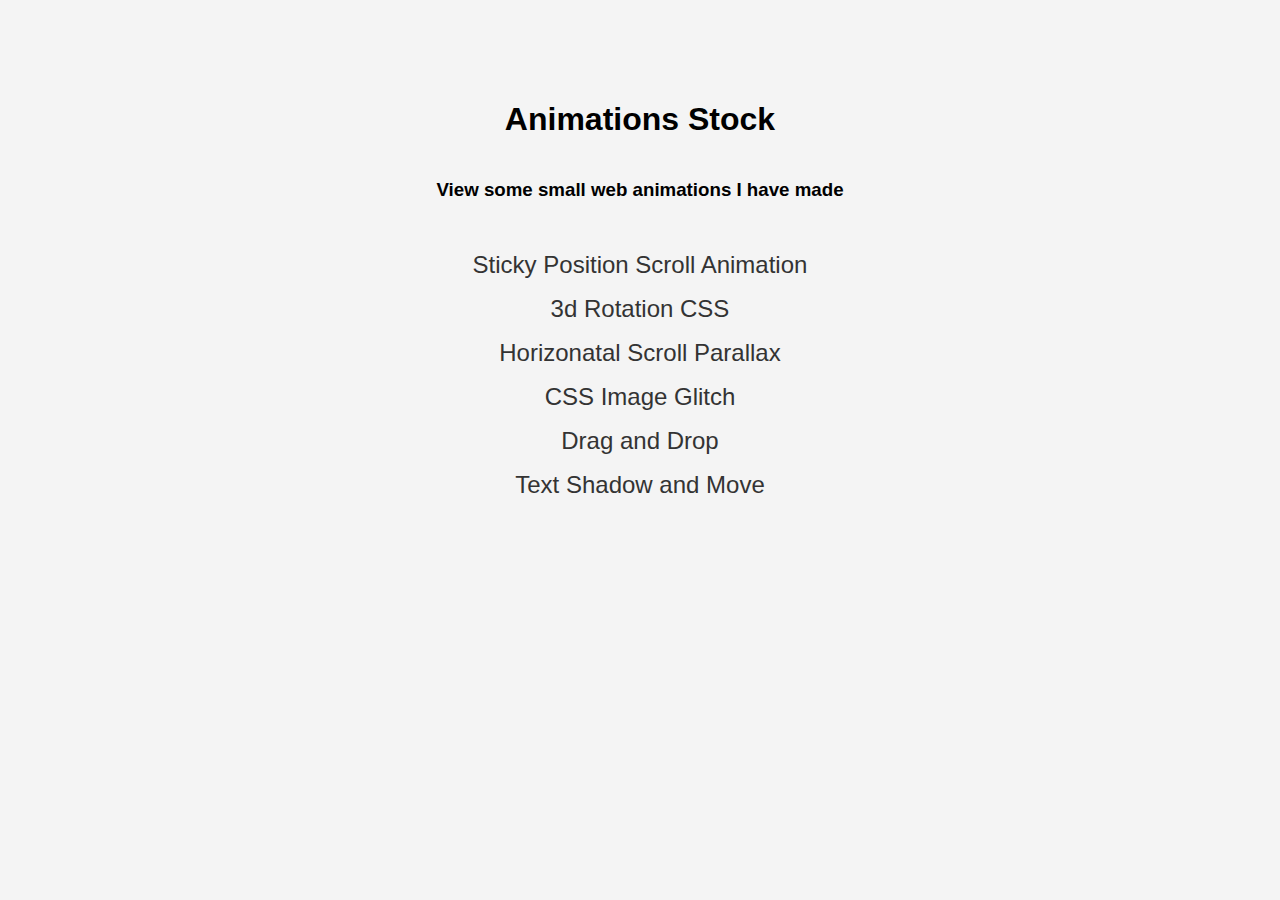
<file: index.html>
<!DOCTYPE html>
<html lang="en">
<head>
    <meta charset="UTF-8">
    <meta name="viewport" content="width=device-width, initial-scale=1.0">
    <title>Animations Stock</title>
    <style>
        body{
            margin: 0;
            padding: 0;
            background-color: #f4f4f4;
            font-family: Arial, sans-serif;
        }
        .container{
            display: flex;
            flex-direction: column;
            align-items: center;
            margin-top: 5rem;
        }
        ol{
            list-style-type: none;
            padding: 0;
            text-align: center;
        }
        ol li{
            margin: 1rem;
        }
        ol li a {
            text-decoration: none;
            color: #333;
            font-size: 1.5rem;
        }
        ol li a:hover {
            text-decoration: none;
            color: white;
            background-color: #333;
            font-size: 1.5rem;
            padding: 0.5rem;
            border-radius: 5px;
        }
    </style>
</head>
<body>
    <div class="container">
        <h1>Animations Stock</h1>
    <h3>View some small web animations I have made</h3>
    <ol>
        <li><a href="sticky-position-scroll/index.html">Sticky Position Scroll Animation</a></li>
        <li><a href="3d-rotation-css/index.html">3d Rotation CSS</a></li>
        <li><a href="horizontal-scroll-parallax/index.html">Horizonatal Scroll Parallax</a></li>
        <li><a href="image-glitch-animation/index.html">CSS Image Glitch</a></li>
        <li><a href="drag-and-drop/index.html">Drag and Drop</a></li>
        <li><a href="text-shadow-and-move/index.html">Text Shadow and Move</a></li>
    </ol>
    </div>
</body>
</html>
</file>
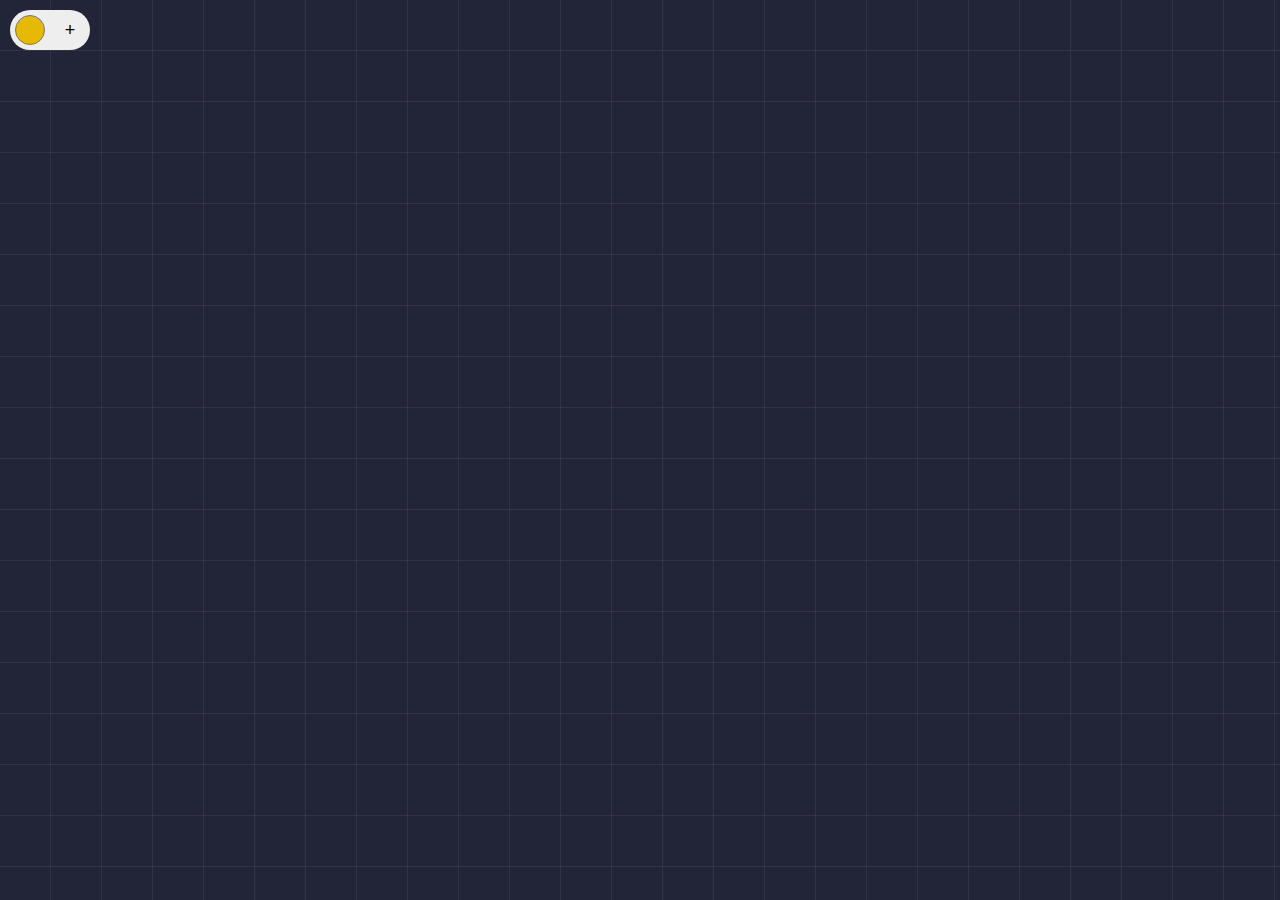
<file: drag-and-drop/index.html>
<!DOCTYPE html>
<html lang="en">
<head>
    <meta charset="UTF-8">
    <meta name="viewport" content="width=device-width, initial-scale=1.0">
    <title>Drag and Drop</title>
    <link rel="stylesheet" href="assets/css/style.css">
</head>
<body>
    <main>
        <form action="">
            <input type="color" id="colorInput" value="#e6b905">
            <button type="button" id="createBtn">+</button>
        </form>
        <div id="list">
            <!-- <div class="note">
                <span class="close">x</span>
                <textarea placeholder="Write Content ..." rows="10" cols="30"></textarea>
            </div> -->
        </div>
    </main>
    <script src="assets/js/main.js"></script>
</body>
</html>
</file>
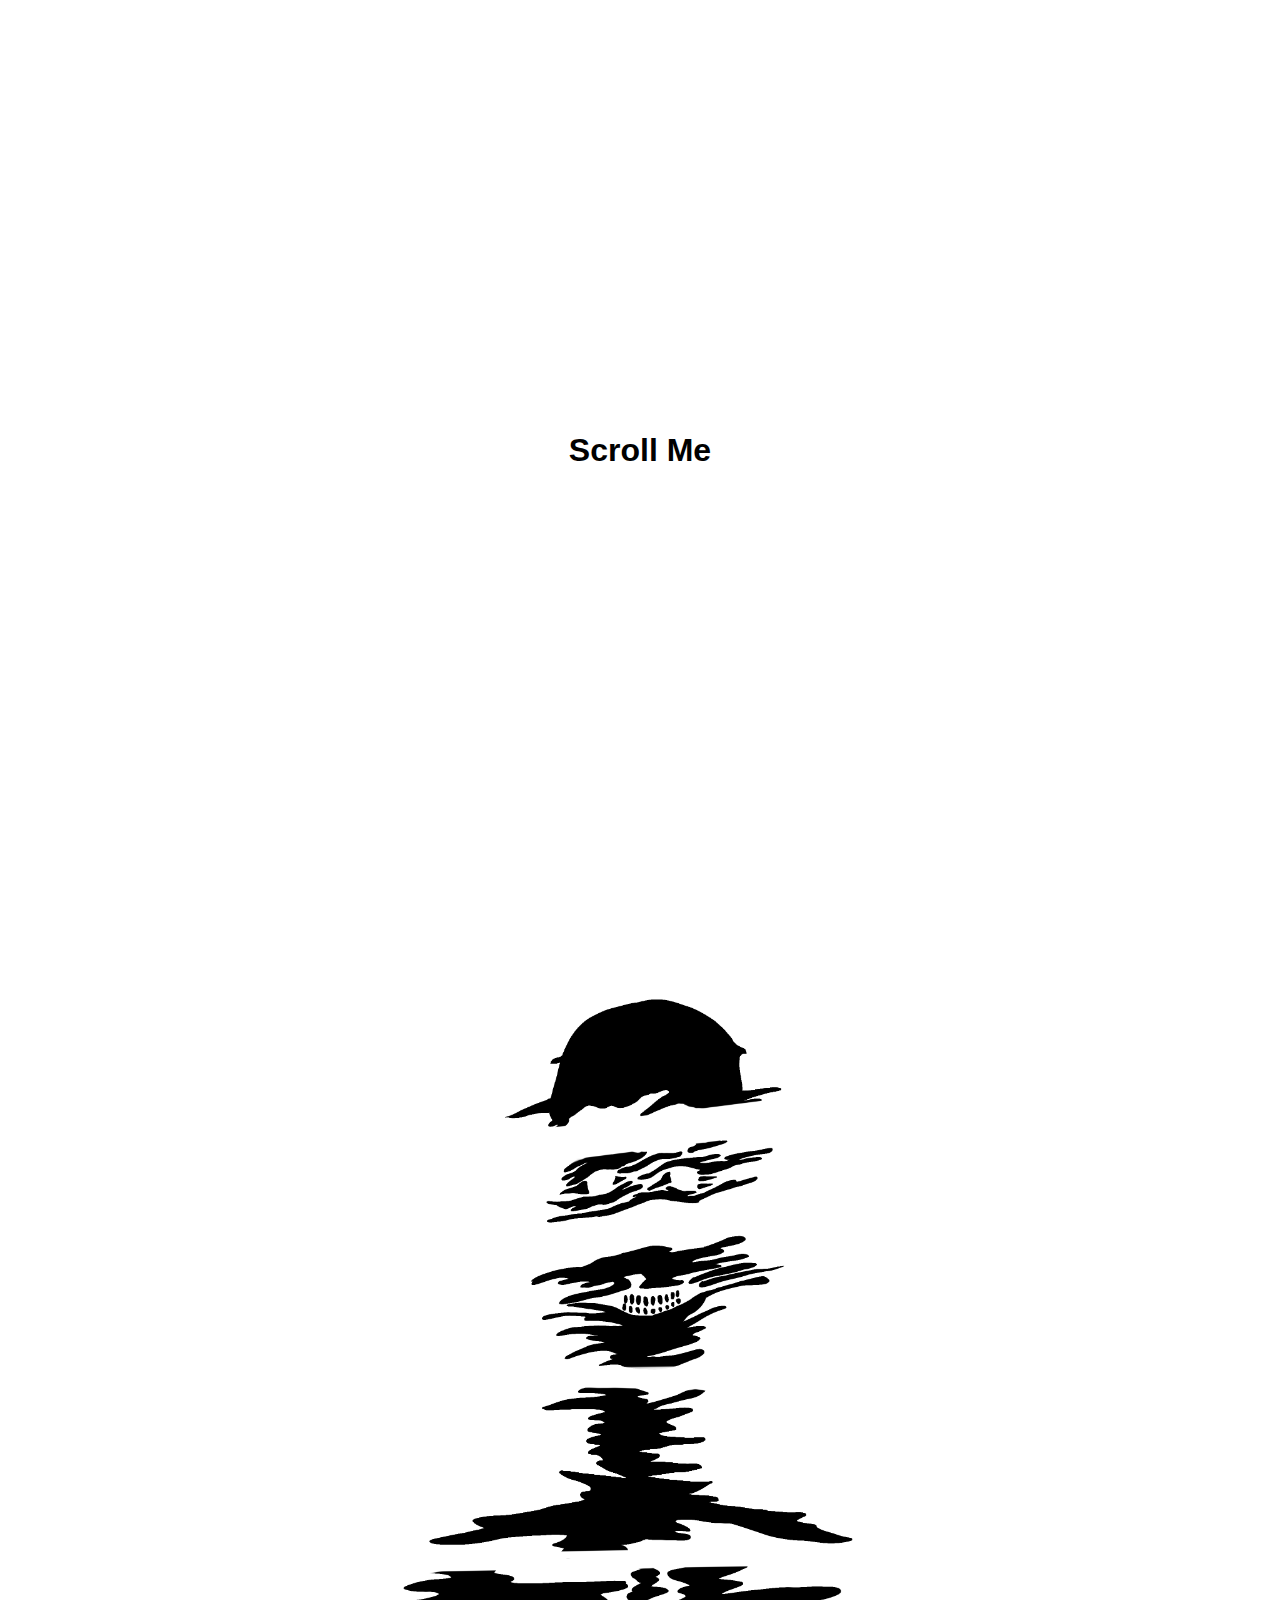
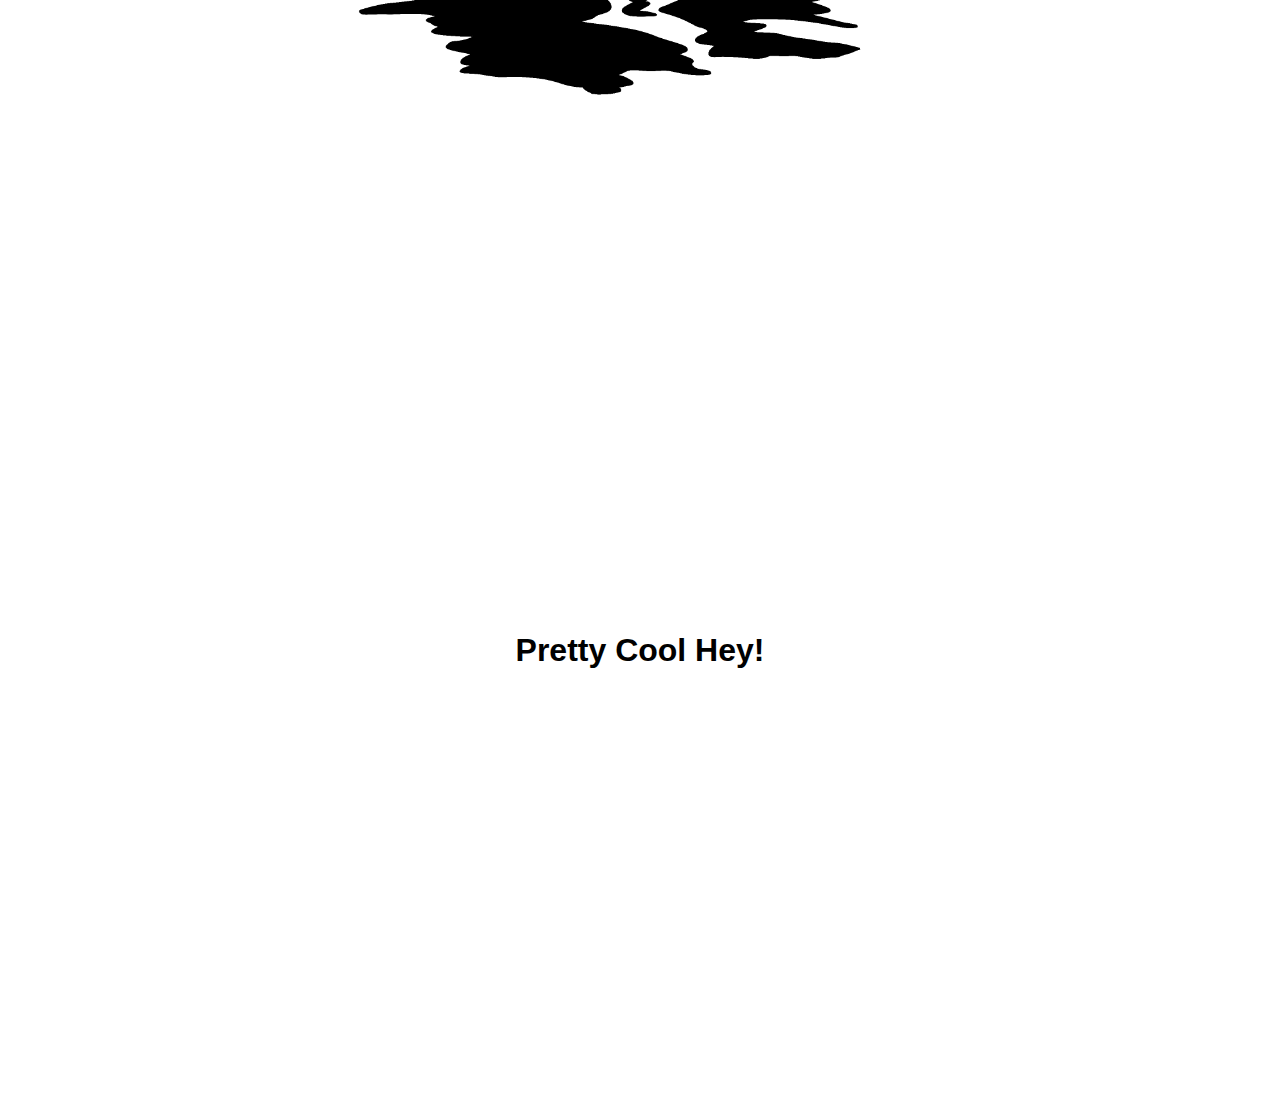
<file: horizontal-scroll-parallax/index.html>
<!DOCTYPE html>
<html lang="en">
<head>
    <meta charset="UTF-8">
    <meta name="viewport" content="width=device-width, initial-scale=1.0">
    <title>Horizonatal Scroll Parralax</title>
    <link rel="stylesheet" href="assets/css/style.css">
</head>
<body>
    <div class="container">
        <h1>Scroll Me</h1>
    </div>
    <div class="container">
       <div id="images-container">
        <img class="skull-image" src="assets/images/skull-image-1.png" alt="">
        <img class="skull-image" src="assets/images/skull-image-2.png" alt="">
        <img class="skull-image" src="assets/images/skull-image-3.png" alt="">
        <img class="skull-image" src="assets/images/skull-image-4.png" alt="">
        <img class="skull-image" src="assets/images/skull-image-5.png" alt="">
       </div>
    </div>
    <div class="container">
        <h1>Pretty Cool Hey!</h1>
    </div>
    <script src="assets/js/main.js"></script>
</body>
</html>
</file>
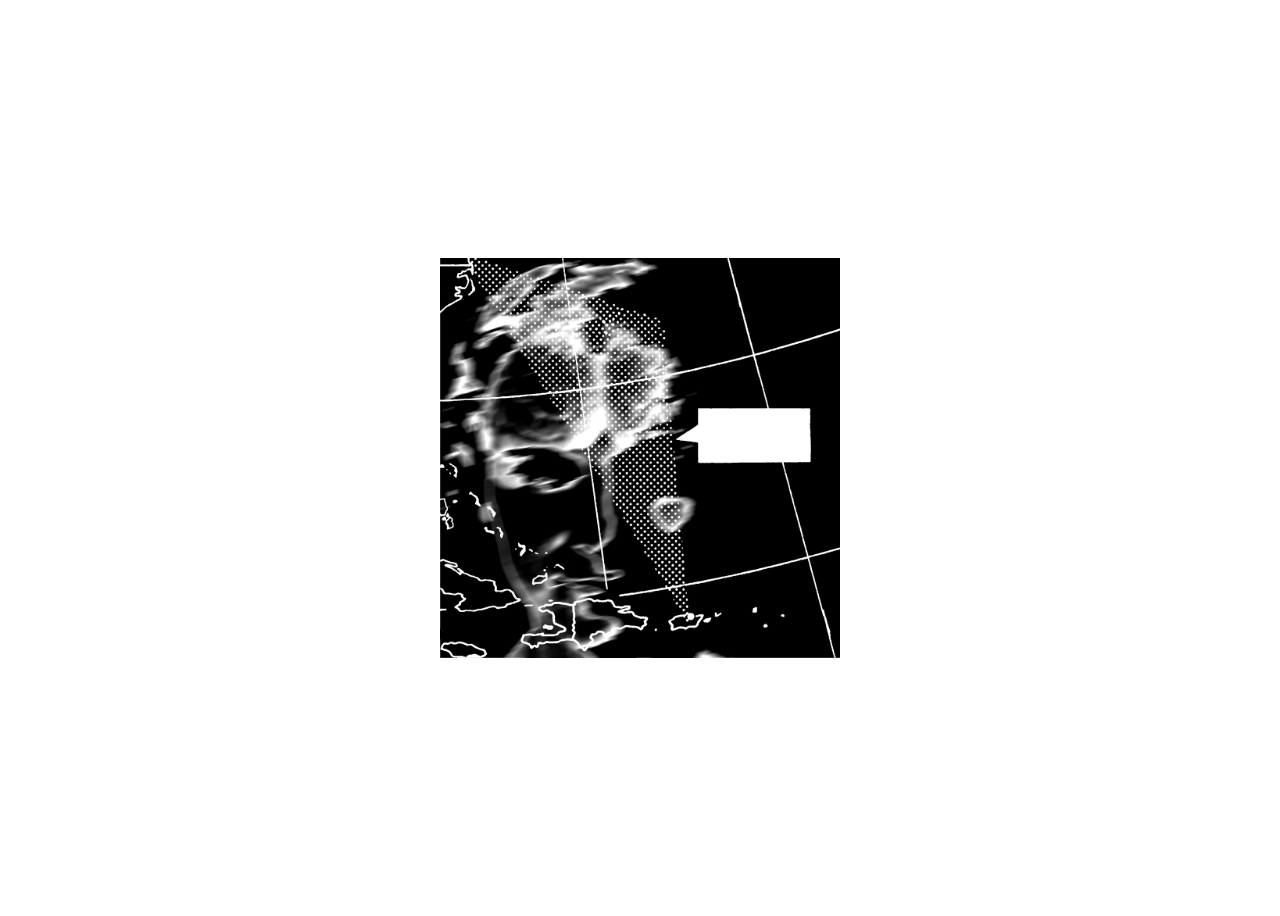
<file: image-glitch-animation/index.html>
<!DOCTYPE html>
<html lang="en">
  <head>
    <meta charset="UTF-8" />
    <meta name="viewport" content="width=device-width, initial-scale=1.0" />
    <title>CSS Image Glitch</title>
    <link rel="stylesheet" href="assets/css/style.css" />
  </head>
  <body>
    <div class="container">
      <div class="glitch-img"></div>
    </div>
    <script src="assets/js/main.js"></script>
  </body>
</html>
</file>
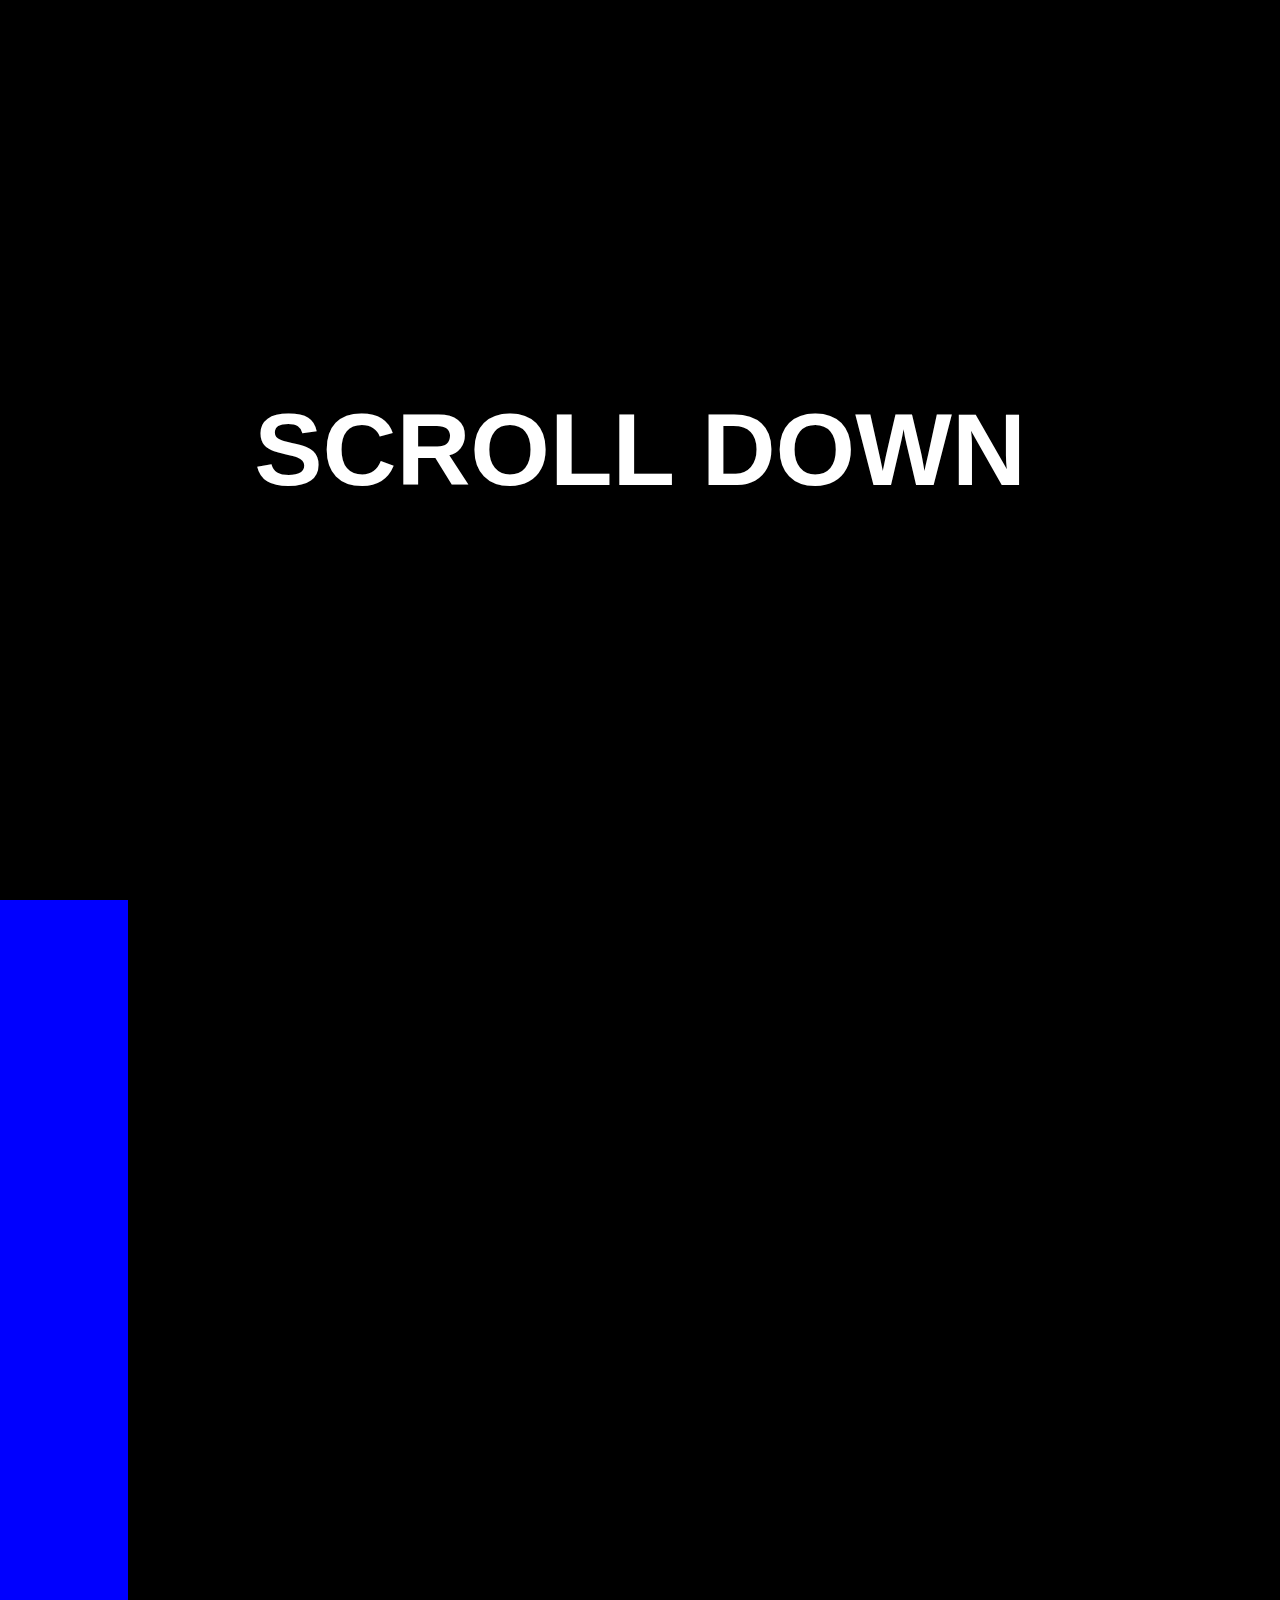
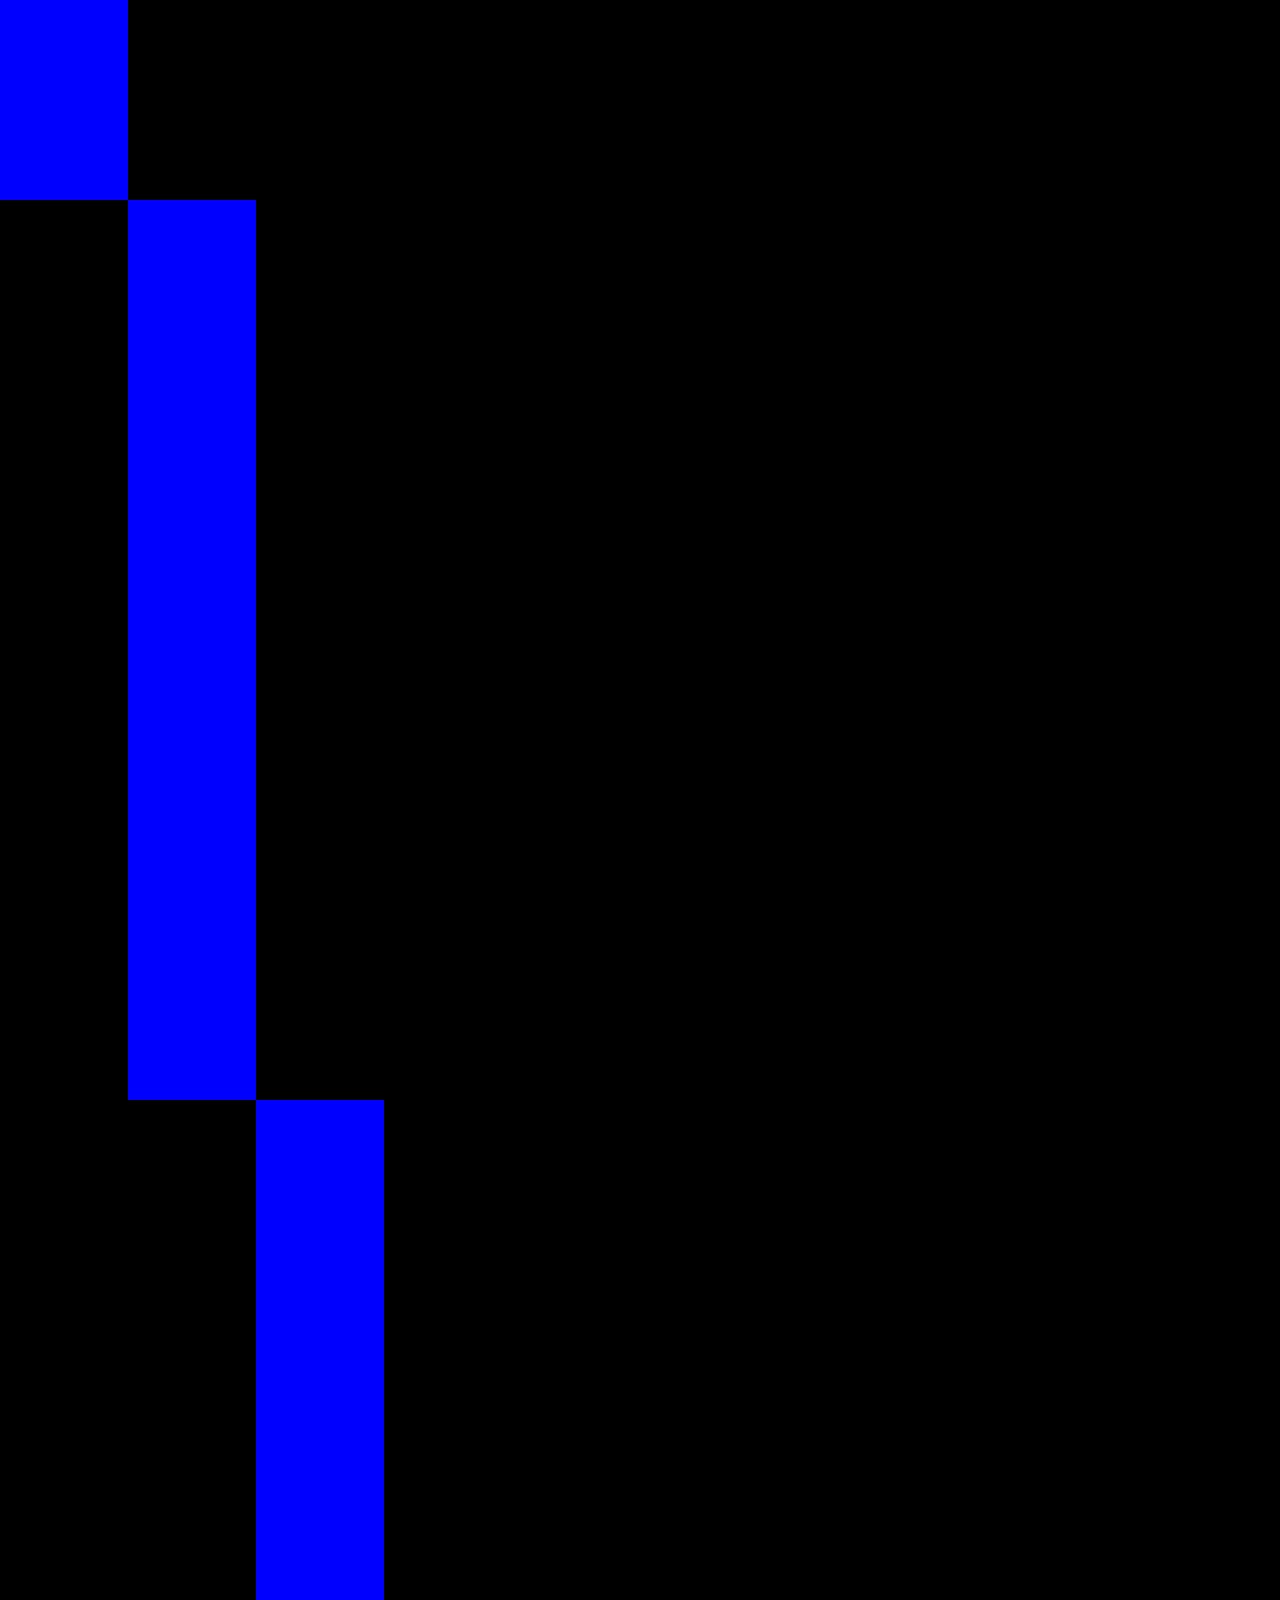
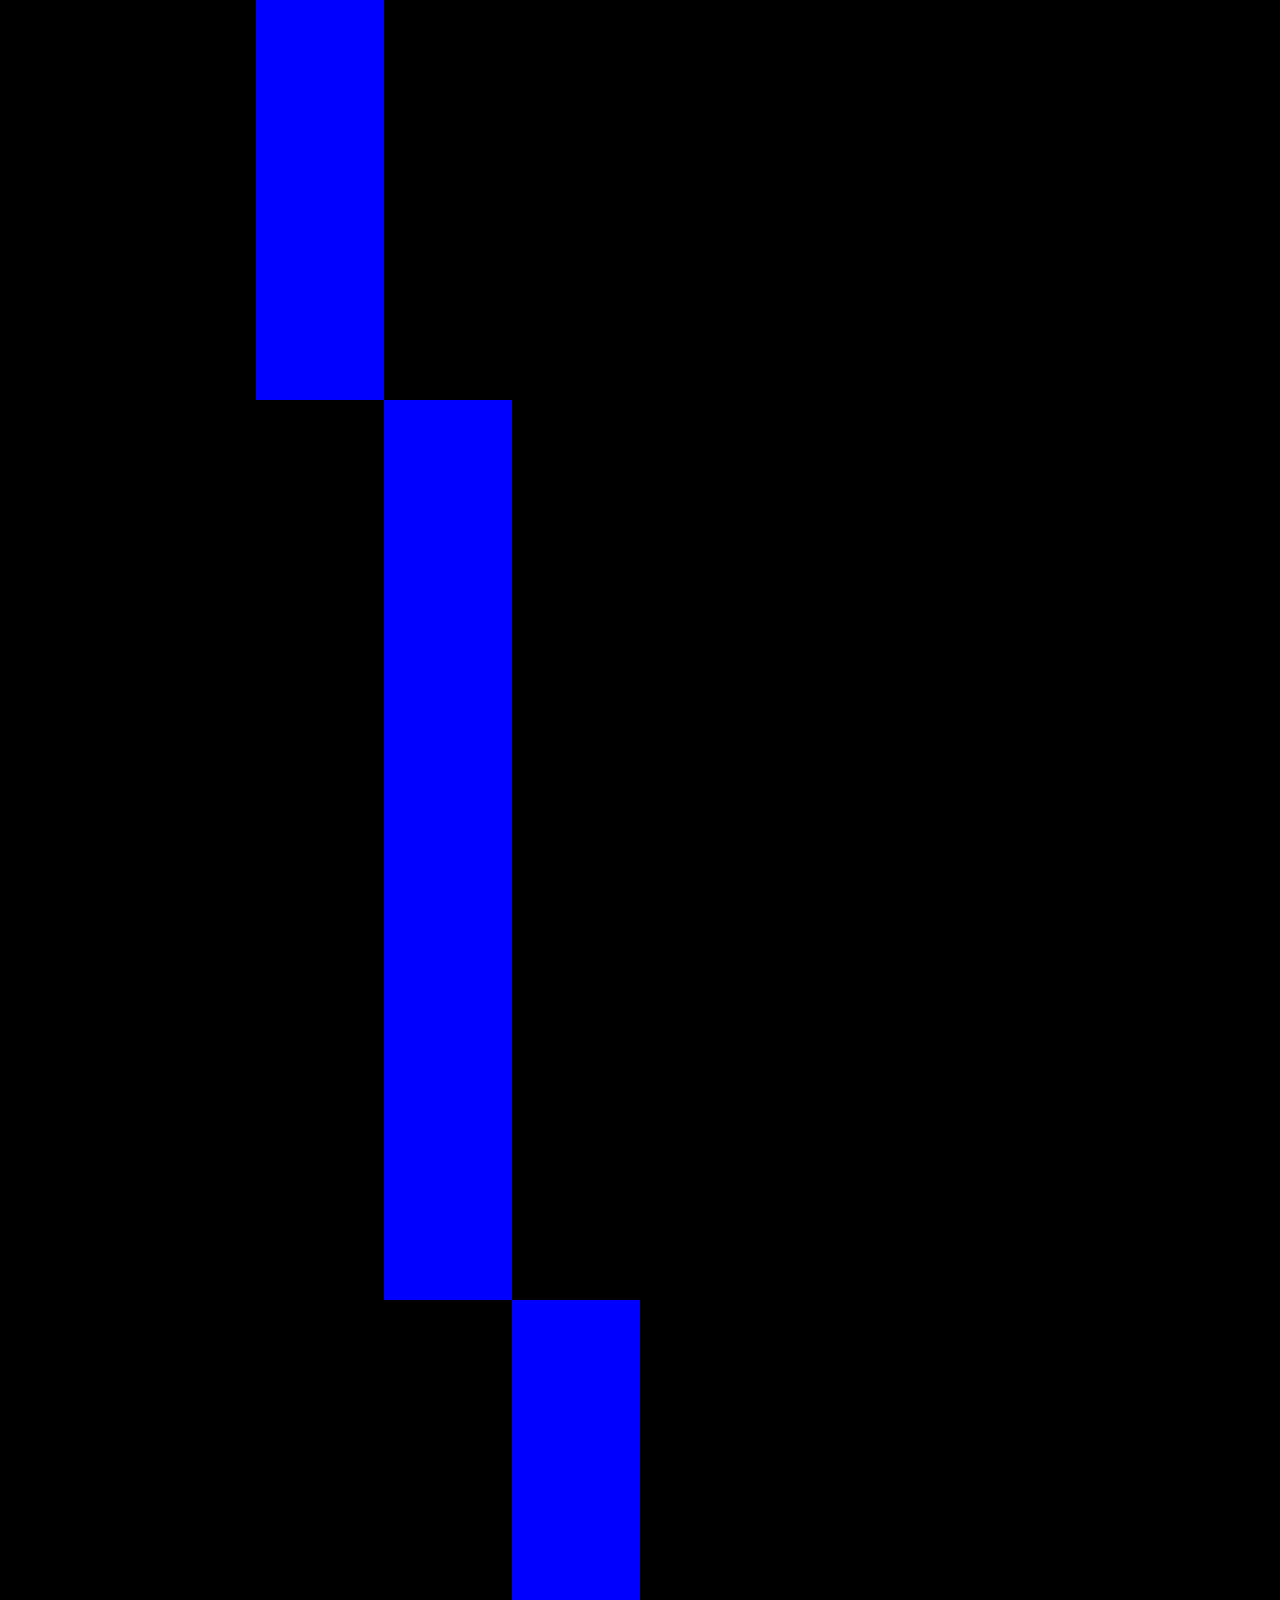
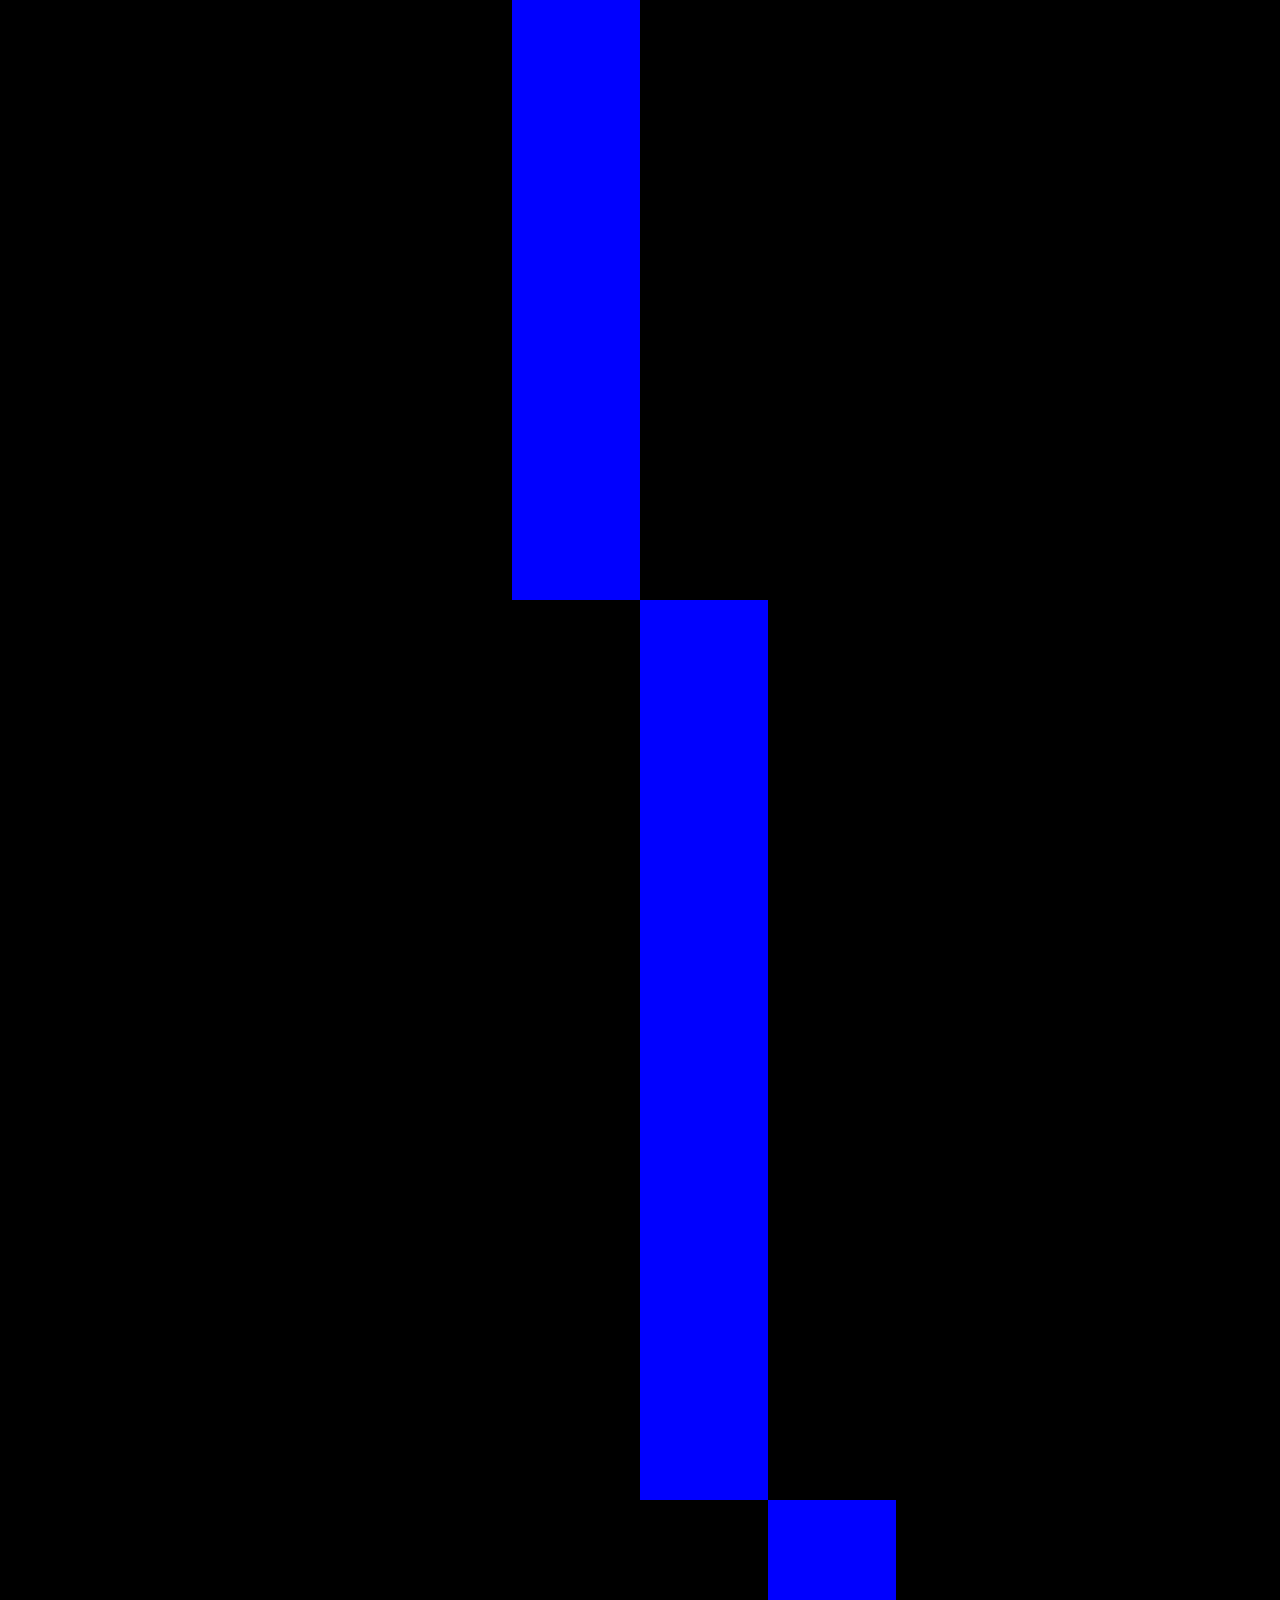
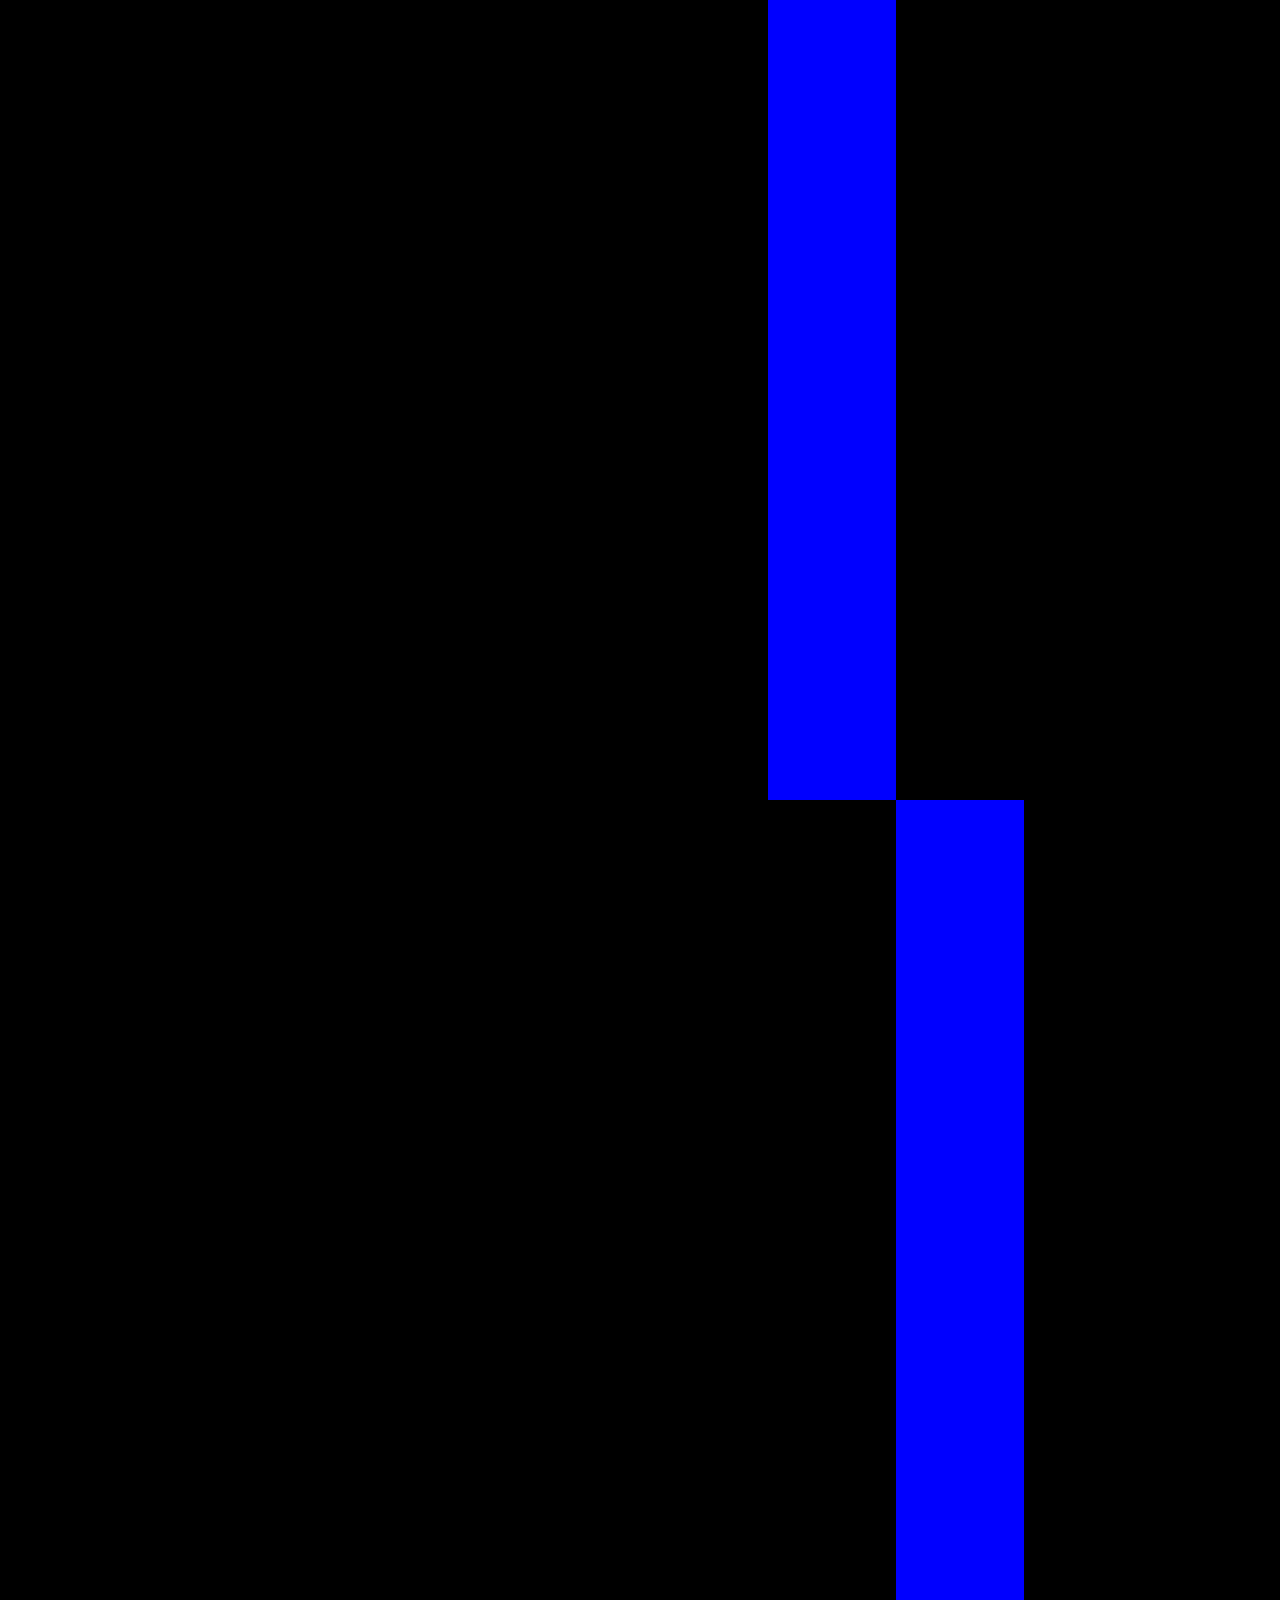
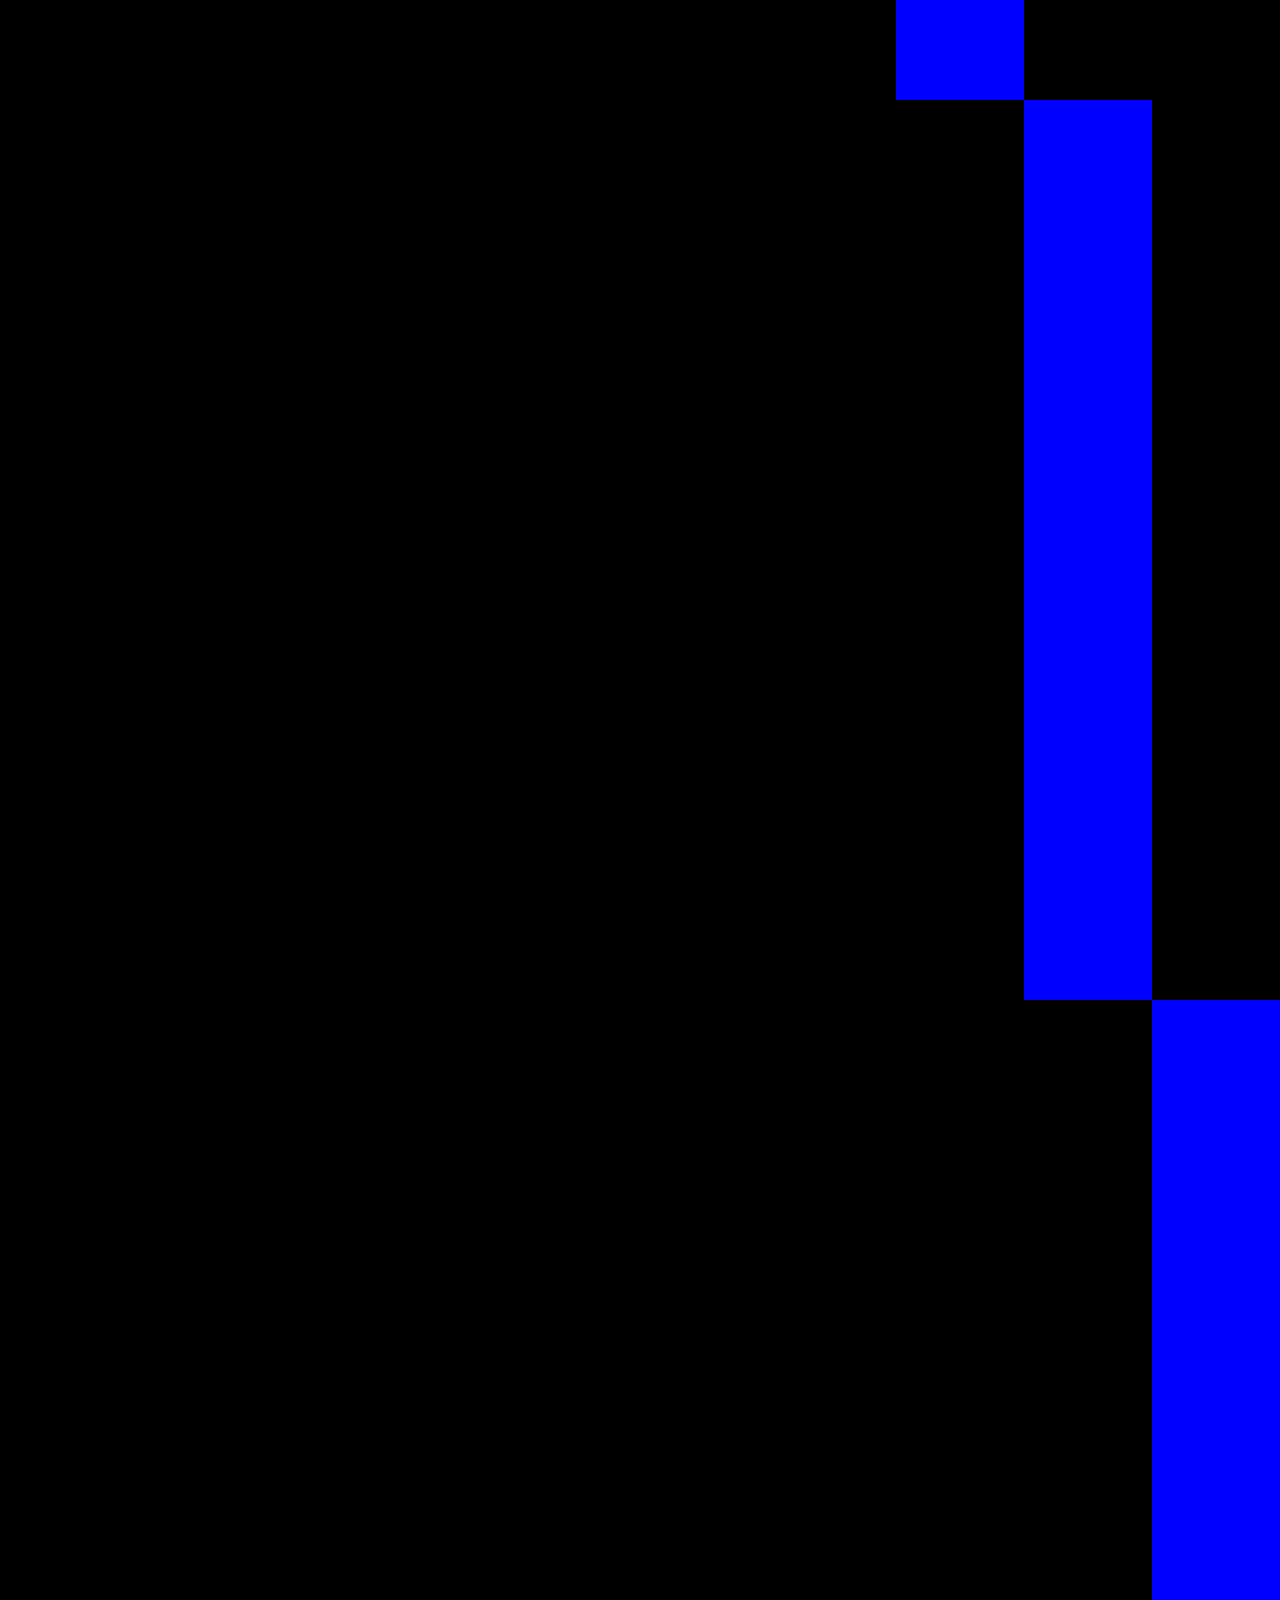
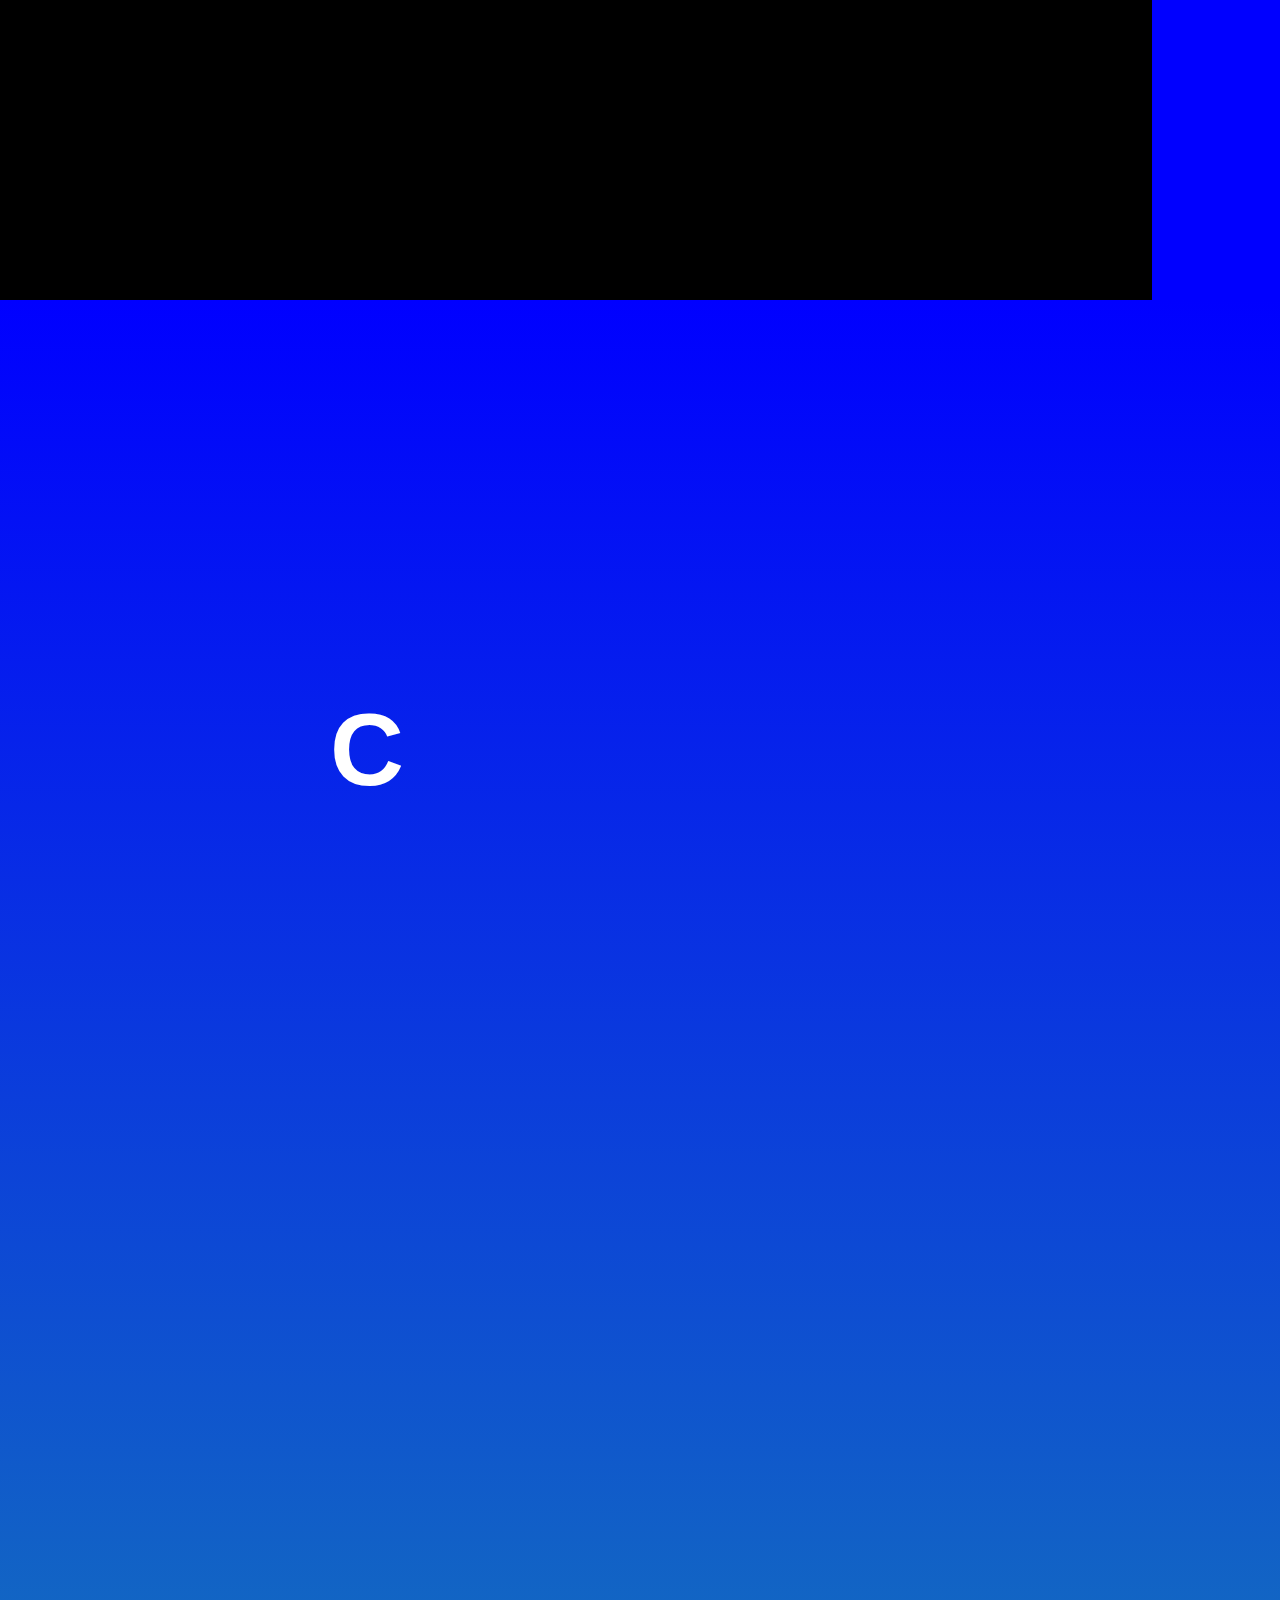
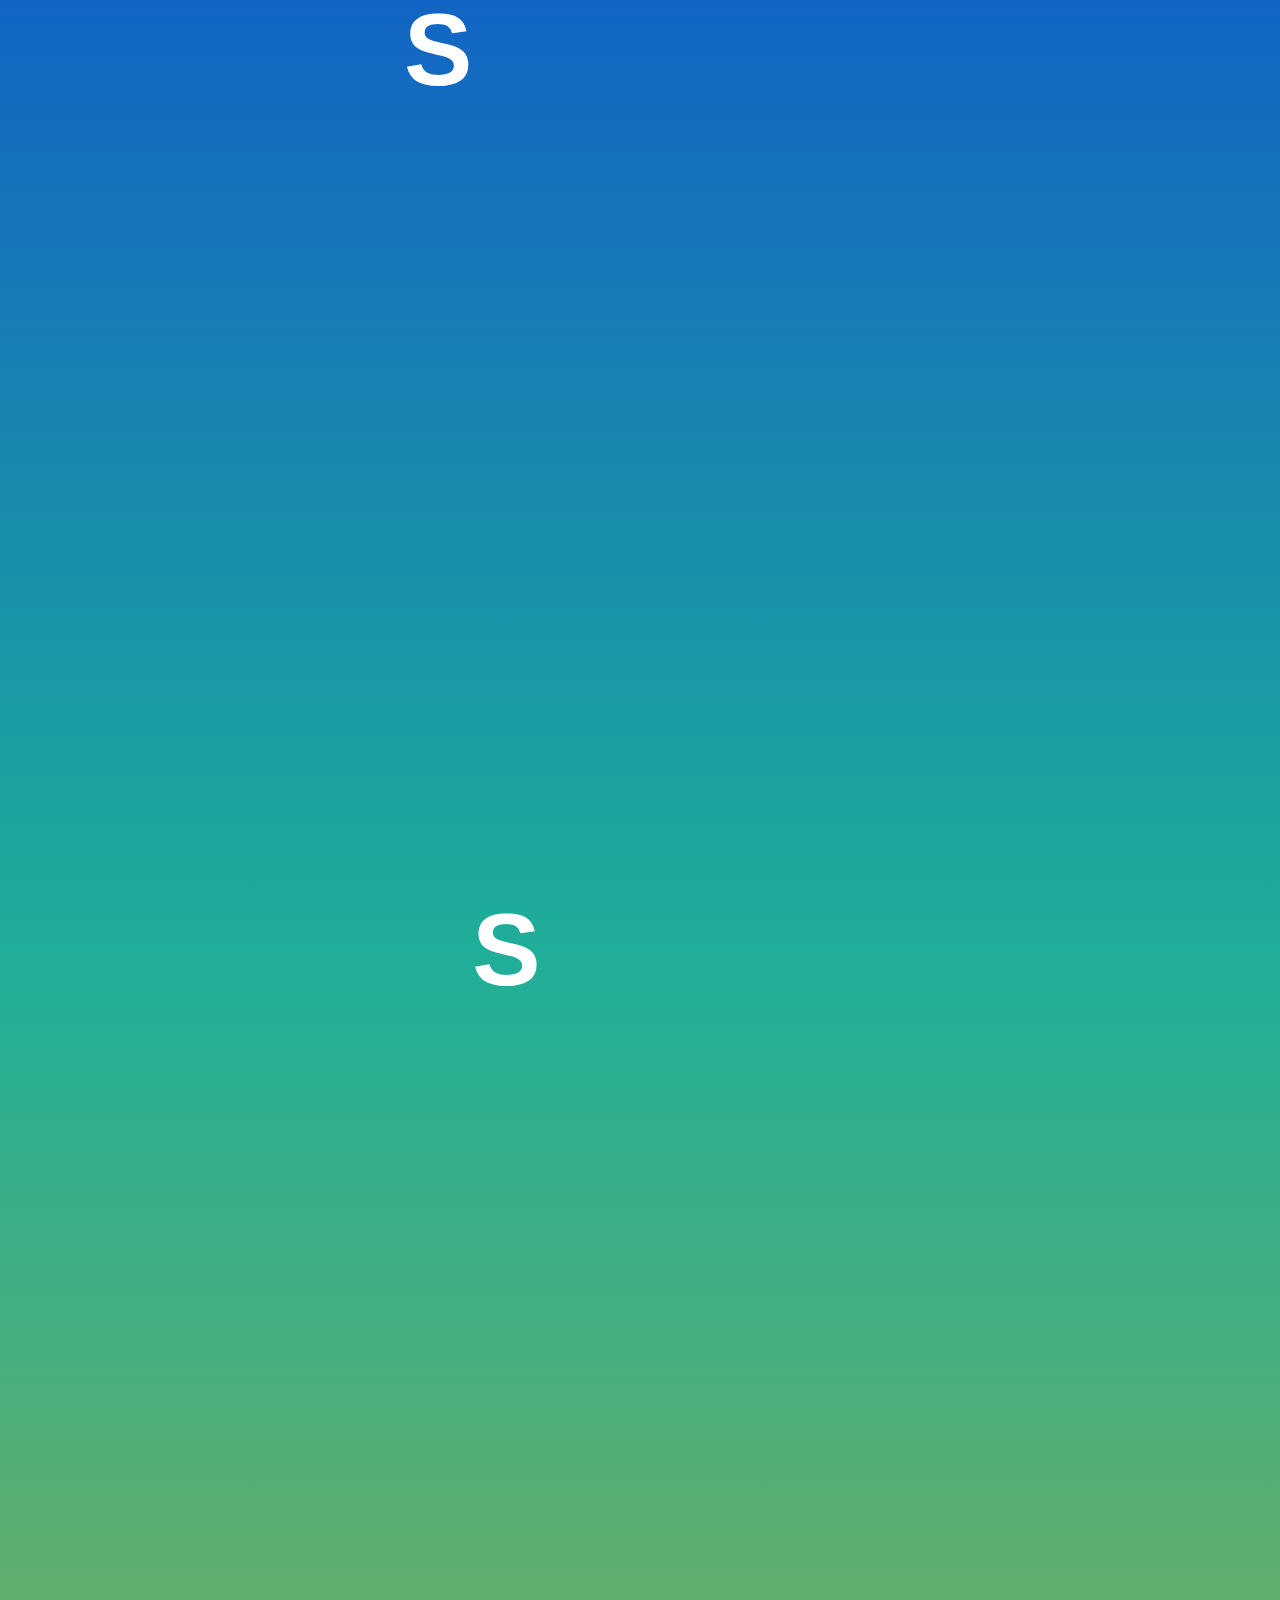
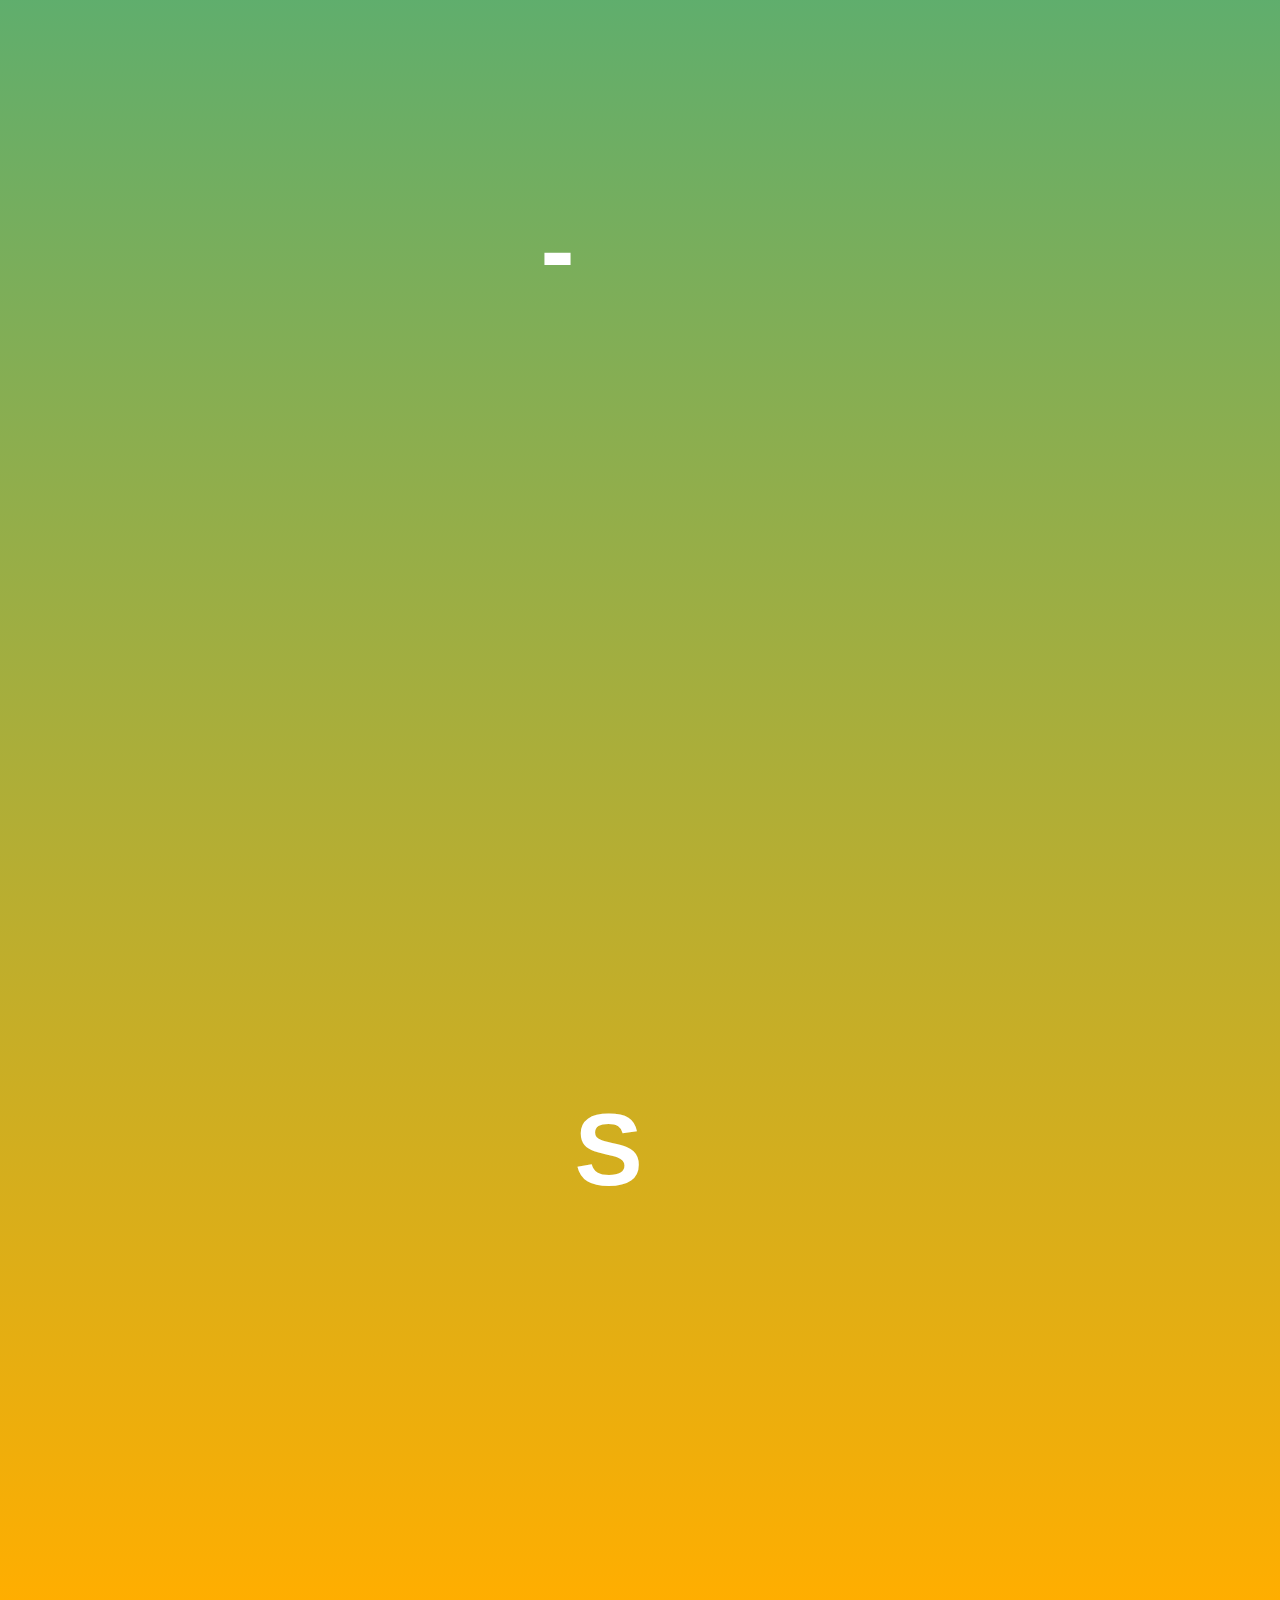
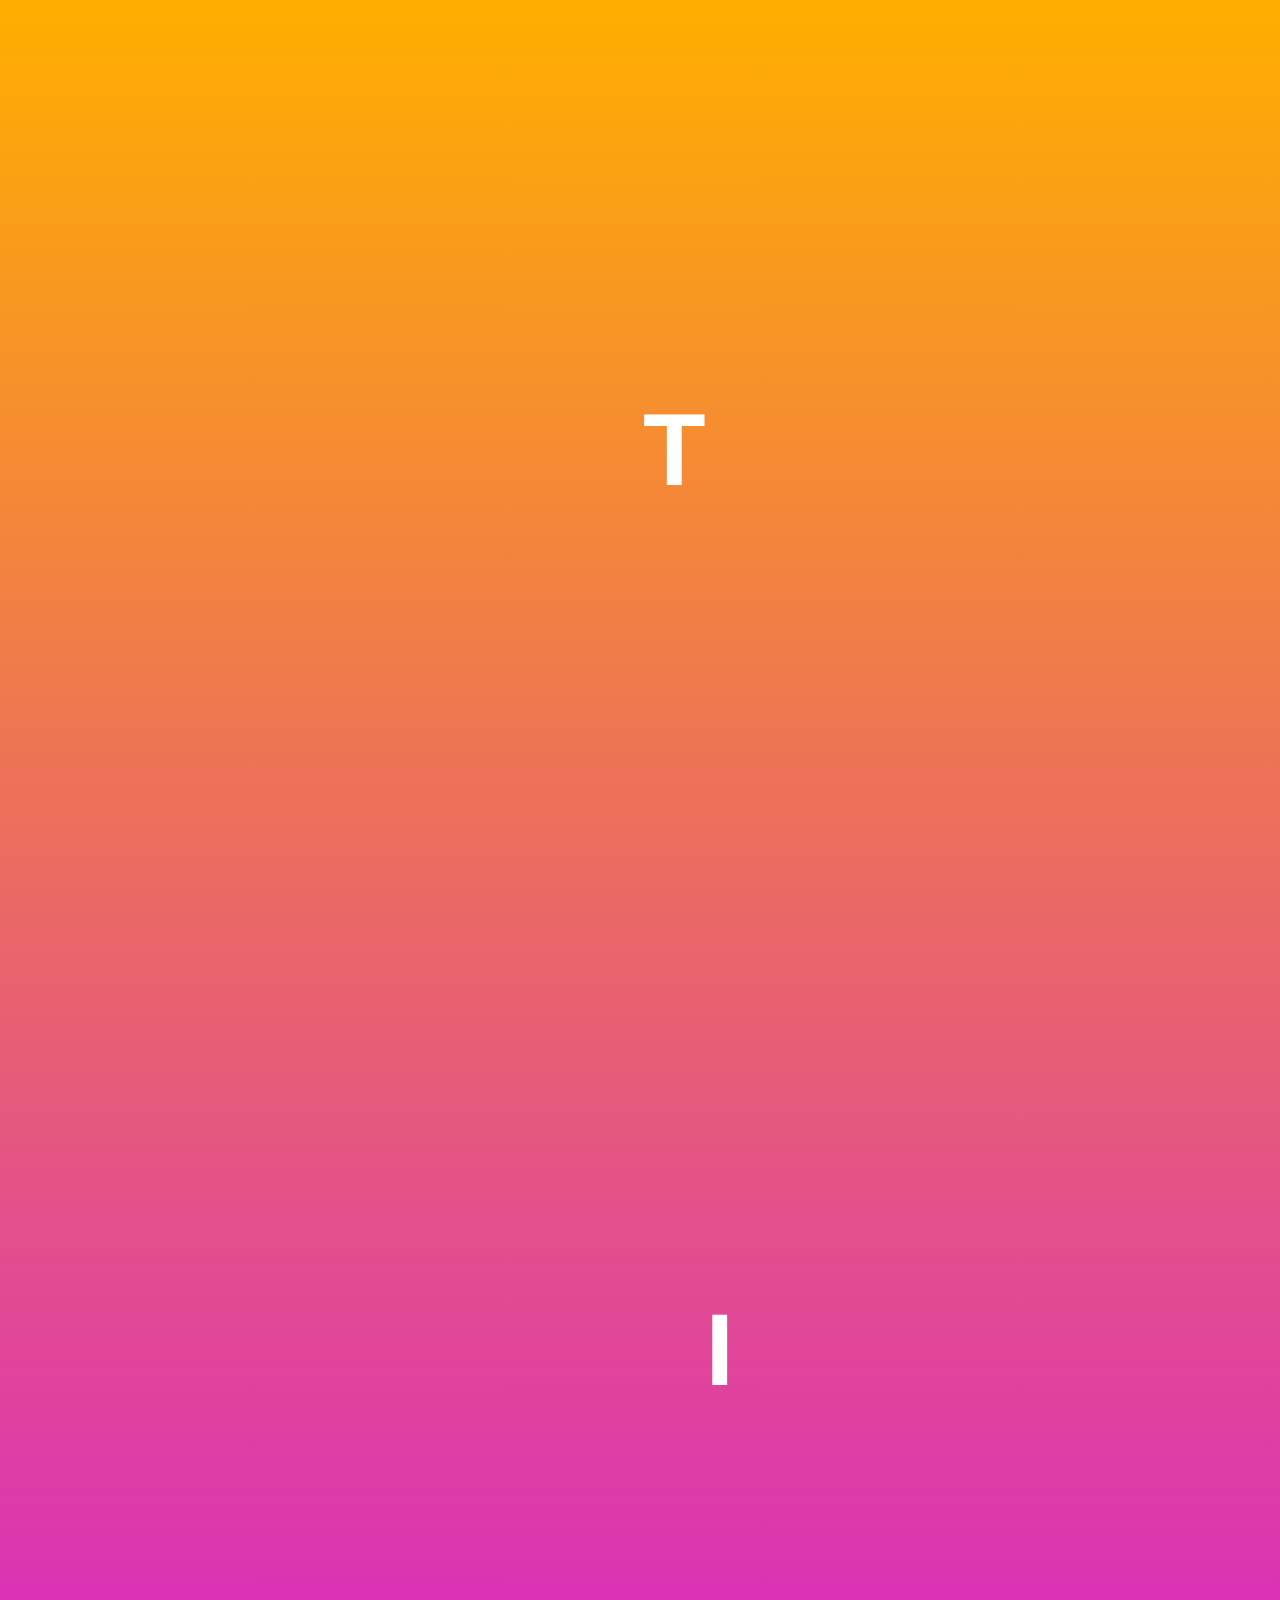
<file: sticky-position-scroll/index.html>
<!DOCTYPE html>
<html lang="en">
<head>
    <meta charset="UTF-8">
    <meta name="viewport" content="width=device-width, initial-scale=1.0">
    <title>CSS Sticky Position Text Scroll Effect</title>
    <style>
        *{
            margin: 0;
            padding: 0;
            font-family: sans-serif;
        }
        section{
            display: flex;
            justify-content: center;
            align-items: center;
            min-height: 100vh;
            min-width: 100vw;
            font-size: 8vw;
            font-weight: 700;
            text-transform: uppercase;
            background: #000;
            color: #fff;
        }
        .container{
            position: relative;
            display: flex;
            width: 100vw;
            background: #000;
        }
        .container span{
            position: sticky;
            top: 0;
            width: 10%;
            height: 100vh;
            background: #00f;
            margin-top: calc(100vh * var(--i));
        }

        h2{
            position: relative;
            width: 100vw;
            background: linear-gradient(0deg, #ff0076, #cc00ff, #ffae00, #1fae99, #00f);
            display: flex;
            justify-content: center;
        }

        h2 span{
            position: sticky;
            top: 0;
            line-height: 100vh;
            height: 100vh;
            color: #fff;
            font-size: 8vw;            
            margin-top: calc(100vh * var(--i));
        }

        * span:nth-of-type(1){
            --i:0;
        }
        * span:nth-of-type(2){
            --i:1;
        }
        * span:nth-of-type(3){
            --i:2;
        }
        * span:nth-of-type(4){
            --i:3;
        }
        * span:nth-of-type(5){
            --i:4;
        }
        * span:nth-of-type(6){
            --i:5;
        }
        * span:nth-of-type(7){
            --i:6;
        }
        * span:nth-of-type(8){
            --i:7;
        }
        * span:nth-of-type(9){
            --i:8;
        }
        * span:nth-of-type(10){
            --i:9;
        }


    </style>
</head>
<body>
    <section>Scroll Down</section>
    <div class="container">
        <span></span>
        <span></span>
        <span></span>
        <span></span>
        <span></span>
        <span></span>
        <span></span>
        <span></span>
        <span></span>
        <span></span>
    </div>
    <h2>
        <span>C</span>
        <span>S</span>
        <span>S</span>
        <span>-</span>
        <span>S</span>
        <span>T</span>
        <span>I</span>
        <span>C</span>
        <span>K</span>
        <span>Y</span>
    </h2>
</body>
</html>
</file>
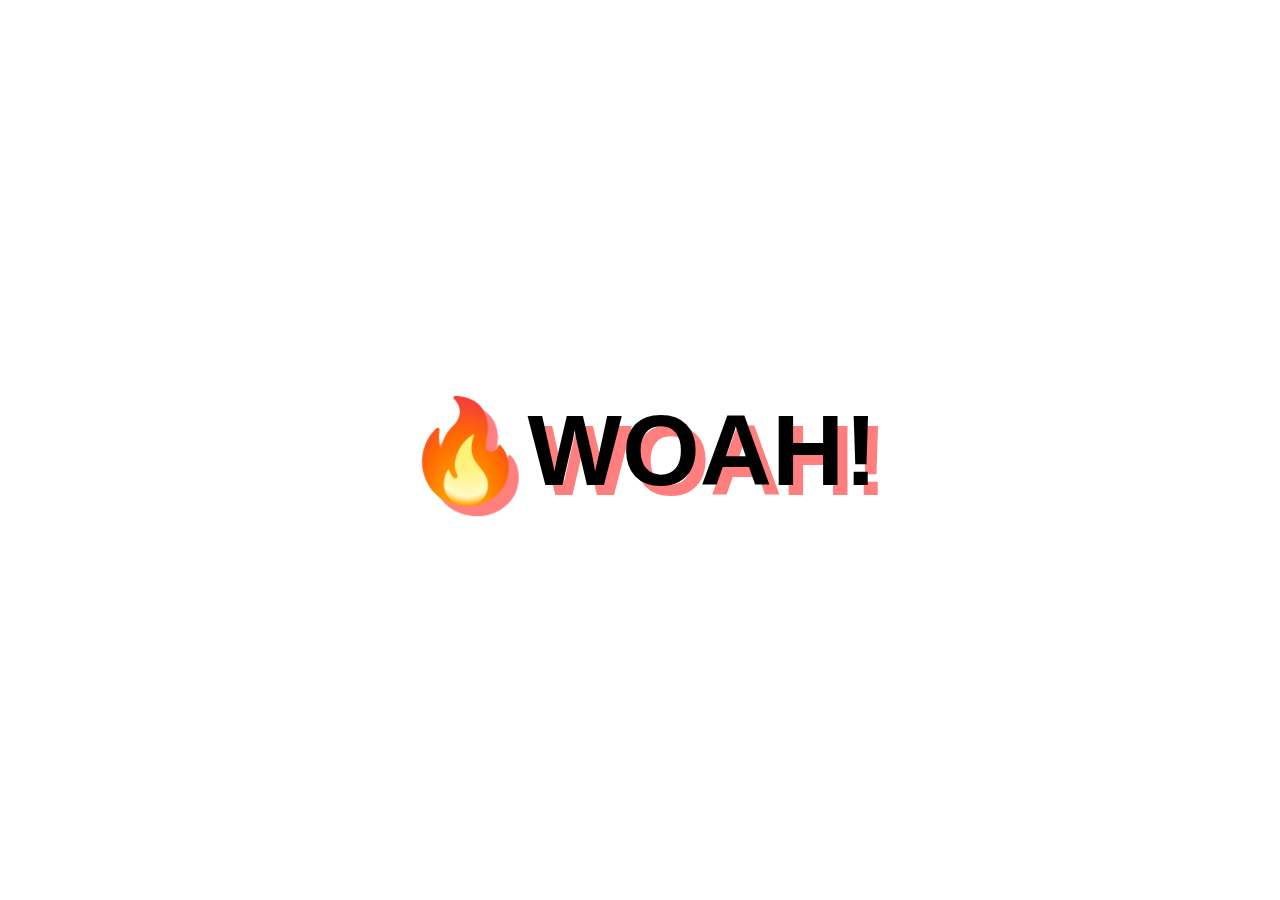
<file: text-shadow-and-move/index.html>
<!DOCTYPE html>
<html lang="en">
  <head>
    <meta charset="UTF-8" />
    <meta name="viewport" content="width=device-width, initial-scale=1.0" />
    <title>Text Shadow and Move</title>
  </head>
  <body>
    <div class="hero">
      <h1 contenteditable>🔥WOAH!</h1>
    </div>

    <style>
      html {
        color: black;
        font-family: sans-serif;
      }

      body {
        margin: 0;
      }

      .hero {
        min-height: 100vh;
        display: flex;
        justify-content: center;
        align-items: center;
        color: black;
      }

      h1 {
        text-shadow: 10px 10px 0 rgba(255, 0, 0, 0.5);
        font-size: 100px;

        transition: text-shadow 0.1s;
      }
    </style>

    <script>
      const hero = document.querySelector(".hero");
      const text = hero.querySelector("h1");

      // the max distance the sahdow should be
      const walk = 100; //100px

      function shadow(e) {
        const { offsetWidth: width, offsetHeight: height } = hero;
        let { offsetX: x, offsetY: y } = e;

        if (this !== e.target) {
          x = x + e.target.offsetLeft;
          y = y + e.target.offestTop;
        }

        // create offest between 50 and -50
        const xWalk = Math.round((x / width) * walk - walk / 2);
        const yWalk = Math.round((y / height) * walk - walk / 2);

        // text.style.textShadow = `${xWalk}px ${yWalk}px 0 red`;
        text.style.textShadow = `
                ${xWalk}px ${yWalk}px 0 rgba(255,0,0,0.5),
                ${xWalk * -1}px ${yWalk}px 0 rgba(0,255,0,0.5),
                ${yWalk}px ${xWalk * -1}px 0 rgba(0,0,255,0.5),
                ${yWalk * -1}px ${xWalk}px 0 rgba(0,0,0,0.5)
            `;

        console.log(xWalk, yWalk);
      }

      function shadowReset(e){
        text.style.textShadow = `10px 10px 0 rgba(255, 0, 0, 0.5)`;
          
        // change transition to 0.5s
        text.style.transition = `text-shadow 0.5s`;

        // change transition back to 0.1s AFTER 0.5s
        setTimeout(() => {
            text.style.transition = `text-shadow 0.1s`;
        }, 500); 
      }

      hero.addEventListener("mousemove", shadow);

      hero.addEventListener("mouseleave", shadowReset);
    </script>
  </body>
</html>
</file>
<file: drag-and-drop/assets/css/style.css>
:root{
    --color-yellow: #e6b905;
}

body {
  background-color: #222438;
  margin: 0;
  font-family: sans-serif;
}

main {
  width: 100vw;
  height: 100vh;
  overflow: hidden;
  position: relative;
  /* create grid */
  background-image: repeating-linear-gradient(
      to right,
      transparent 0 50px,
      #fff1 50px 51px
    ),
    repeating-linear-gradient(to bottom, transparent 0 50px, #fff1 50px 51px);
}

form{
    background-color: #eee;
    width: max-content;
    padding: 5px;
    margin: 10px;
    border-radius: 24px;
    display: flex;
    gap: 10px;
}

form input, button{
    width: 30px;
    height: 30px;
    padding: 0;
    border: none;
    background-color: transparent;
    font-size: large;
    cursor: pointer;
}

form input::-webkit-color-swatch-wrapper {
    padding: 0;
}

form input::-webkit-color-swatch {
    border-radius: 50%;
}

#list textarea{
    all: unset;
    color: #d6d6d6;
}

#list .note{
    background-color: #333;
    width: max-content;
    border-top: 30px solid var(--color-yellow);
    border-radius: 10px;
    box-shadow: 0 20px 50px #0004;
    padding: 10px;
    position: absolute;
    top: 80px;
    left: 50px;
}

#list .note span{
    position: absolute;
    /* top: 0; */
    bottom: 100%;
    right: 0;
    font-size: x-large;
    padding-right: 10px;
    cursor: pointer;
}
</file>
<file: horizontal-scroll-parallax/assets/css/style.css>
body{
    margin: 0;
    padding: 0;
    font-family: 'Roboto', sans-serif;
    overflow-x: hidden;
}

.container{
    height: 100vh;
    display: flex;
    flex-direction: column;
    justify-content: center;
    align-items: center;
}

.container img{
    padding: 0 auto;
    width: 50%;
    height: auto;
}

#images-container{
    display: flex;
    flex-direction: column;
    justify-content: center;
    align-items: center;
    transform: 0.1s;
    /* transform: translateX(25%); */
}
</file>
<file: image-glitch-animation/assets/css/style.css>
:root{
    --steps: 17;
}

.container {
    display: flex;
    justify-content: center;
    align-items: center;
    height: 100vh;
}

.glitch-img {
    position: relative;
    width: 400px;
    height: 400px;
    background-size: cover;
    background-repeat: no-repeat;
    background-position: center;
    background-image: url(../images/glitch-img-og.png);
}

.glitch-img::before,
.glitch-img::after{
    content: "";
      position: absolute;
      top: 0;
      left: 0;
      right: 0;
      width: 400px;
      height: 300px;
      clip: rect(0, 0, 0, 0);
      overflow: hidden;
      background-size: cover;
      background-repeat: no-repeat;
      background-position: center;
}

/* The glitch effect only activates on hover */
.glitch-img:hover::before{
    opacity: 1;
    animation: glitch-effect 3s infinite linear alternate-reverse;
}


.glitch-img:hover::after {
    opacity: 1;
    animation: glitch-effect 2s infinite linear alternate-reverse;
}

.glitch-img::before{
    left: -6px;
      /* animation: glitch-effect 2s infinite linear alternate-reverse; */
      background-image: url(../images/glitch-img-red.png);
}

.glitch-img::after{
    left: 6px;
    /* animation: glitch-effect 3s infinite linear alternate-reverse; */
    background-image: url(../images/glitch-img-blue.png);
}
</file>
